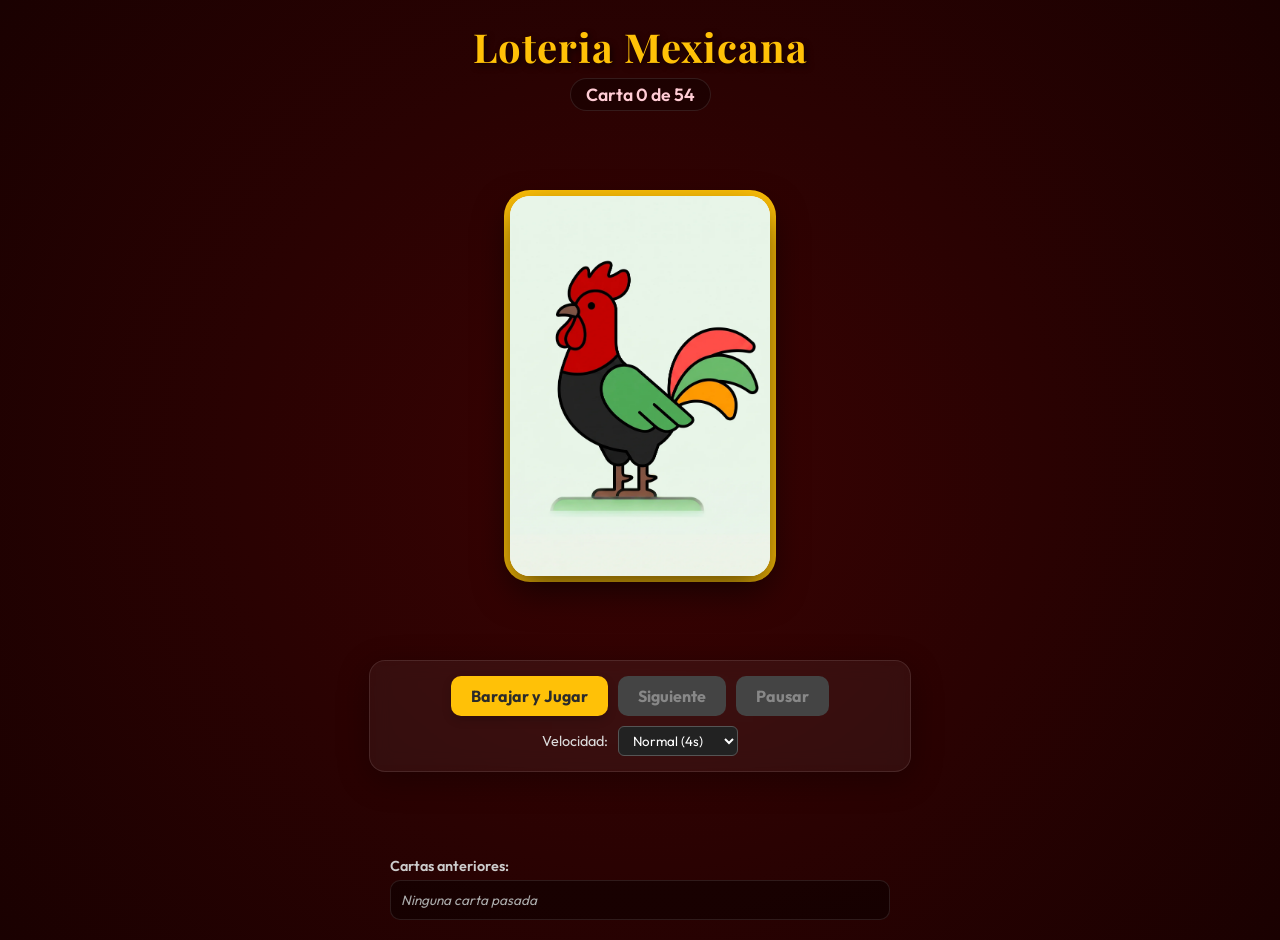
<file: index.html>
<!DOCTYPE html>
<html lang="es">
<head>
    <meta charset="UTF-8">
    <meta name="viewport" content="width=device-width, initial-scale=1.0">
    <title>Cantar Loteria Mexicana</title>
    <link href="https://fonts.googleapis.com/css2?family=Outfit:wght@400;600;700&family=Playfair+Display:wght@700&display=swap" rel="stylesheet">
    <link rel="stylesheet" href="css/styles.css">
</head>
<body>

    <header>
        <h1> Loteria Mexicana </h1>
        <div class="contador" id="contador">Carta 0 de 54</div>
    </header>

    <!-- Carta actual en pantalla -->
    <div class="carta-wrapper">
        <div class="carta-container" id="cartaBox">
            <img class="carta-imagen" id="cartaImagen" src="" alt="Carta de lotería">
        </div>
    </div>

    <!-- Controles y Panel -->
    <div class="panel-control">
        <div class="controls">
            <button id="btnIniciar" onclick="iniciarJuego()">Barajar y Jugar</button>
            <button id="btnSiguiente" onclick="siguienteCarta()" disabled>Siguiente</button>
            <button id="btnPausa" onclick="pausarJuego()" disabled>Pausar</button>
        </div>
        
        <div class="velocidad-container">
            <label for="velocidadSelect">Velocidad:</label>
            <select id="velocidadSelect" onchange="cambiarVelocidad()">
                <option value="5500">Lenta (5.5s)</option>
                <option value="4000" selected>Normal (4s)</option>
                <option value="2500">Rapida (2.5s)</option>
            </select>
        </div>
    </div>

    <div class="historial-container">
        <div class="historial-titulo">Cartas anteriores:</div>
        <div class="historial" id="historial">
            <span style="color: #aaa; font-style: italic;">Ninguna carta pasada</span>
        </div>
    </div>

    <script src="js/app.js"></script>
</body>
</html>
</file>
<file: css/styles.css>
:root {
    --primary: #990000;
    --primary-dark: #660000;
    --accent: #FFC107;
    --accent-hover: #ffb300;
    --bg-gradient: radial-gradient(circle at center, #3a0303 0%, #1a0101 100%);
    --card-bg: #fffdf9;
    --text-main: #2b2b2b;
}

body {
    font-family: 'Outfit', sans-serif;
    background: var(--bg-gradient);
    color: #fff;
    text-align: center;
    margin: 0;
    padding: 20px;
    min-height: 100vh;
    display: flex;
    flex-direction: column;
    justify-content: space-between;
    align-items: center;
}

header {
    width: 100%;
    max-width: 600px;
}

h1 {
    font-family: 'Playfair Display', serif;
    font-size: 2.5rem;
    margin: 0 0 5px 0;
    color: var(--accent);
    text-shadow: 2px 3px 6px rgba(0,0,0,0.6);
    letter-spacing: 1px;
}

.contador {
    font-size: 1.1rem;
    color: #ffccd5;
    font-weight: 600;
    background: rgba(0, 0, 0, 0.3);
    display: inline-block;
    padding: 4px 15px;
    border-radius: 20px;
    border: 1px solid rgba(255, 255, 255, 0.1);
}

/* Contenedor Principal de la Carta */
.carta-wrapper {
    perspective: 1000px;
    margin: 15px 0;
}

.carta-container {
    width: 260px;
    height: 380px;
    border-radius: 20px;
    box-shadow: 0 15px 35px rgba(0,0,0,0.6), 0 0 0 6px var(--accent);
    position: relative;
    overflow: hidden;
    transition: transform 0.3s cubic-bezier(0.34, 1.56, 0.64, 1);
    background-color: var(--card-bg);
}

/* Imagen de la carta */
.carta-imagen {
    width: 100%;
    height: 100%;
    object-fit: cover;
    object-position: center;
    display: block;
}

/* Placeholder mientras carga */
.carta-container::before {
    content: '';
    position: absolute;
    inset: 0;
    background: linear-gradient(135deg, #f5f5f5 0%, #e0e0e0 100%);
    z-index: -1;
}

.carta-container.animar {
    animation: popIn 0.4s ease;
}

@keyframes popIn {
    0% { transform: scale(0.8); opacity: 0; }
    100% { transform: scale(1); opacity: 1; }
}

/* Controles y Botones */
.panel-control {
    background: rgba(255, 255, 255, 0.05);
    backdrop-filter: blur(10px);
    border: 1px solid rgba(255, 255, 255, 0.1);
    padding: 15px 20px;
    border-radius: 16px;
    width: 100%;
    max-width: 500px;
    box-shadow: 0 8px 32px rgba(0,0,0,0.3);
}

.controls {
    display: flex;
    justify-content: center;
    gap: 10px;
    flex-wrap: wrap;
    margin-bottom: 10px;
}

button {
    background-color: var(--accent);
    color: #2b2b2b;
    border: none;
    padding: 10px 20px;
    font-size: 1rem;
    font-weight: 700;
    border-radius: 10px;
    cursor: pointer;
    box-shadow: 0 4px 10px rgba(0,0,0,0.2);
    transition: all 0.2s ease;
    font-family: 'Outfit', sans-serif;
}

button:hover {
    background-color: var(--accent-hover);
    transform: translateY(-2px);
    box-shadow: 0 6px 15px rgba(0,0,0,0.3);
}

button:active {
    transform: translateY(0);
}

button:disabled {
    background-color: #444;
    color: #888;
    cursor: not-allowed;
    transform: none;
    box-shadow: none;
}

.velocidad-container {
    display: flex;
    justify-content: center;
    align-items: center;
    gap: 10px;
    font-size: 0.9rem;
    color: #ddd;
    margin-top: 10px;
}

.velocidad-container select {
    background: #222;
    color: #fff;
    border: 1px solid #555;
    padding: 5px 10px;
    border-radius: 6px;
    font-family: 'Outfit', sans-serif;
    outline: none;
}

/* Historial Estilizado */
.historial-container {
    width: 100%;
    max-width: 500px;
    margin-top: 15px;
    text-align: left;
}

.historial-titulo {
    font-size: 0.9rem;
    color: #ccc;
    margin-bottom: 5px;
    font-weight: 600;
}

.historial {
    font-size: 0.85rem;
    color: #fff;
    background: rgba(0, 0, 0, 0.4);
    border: 1px solid rgba(255, 255, 255, 0.1);
    padding: 10px;
    border-radius: 10px;
    max-height: 70px;
    overflow-y: auto;
    display: flex;
    flex-wrap: wrap;
    gap: 5px;
}

.badge-carta {
    background: rgba(255, 255, 255, 0.15);
    padding: 3px 8px;
    border-radius: 6px;
    font-size: 0.8rem;
}

/* Scrollbar personalizado para el historial */
.historial::-webkit-scrollbar {
    width: 6px;
}
.historial::-webkit-scrollbar-thumb {
    background: rgba(255, 255, 255, 0.3);
    border-radius: 3px;
}
</file>
